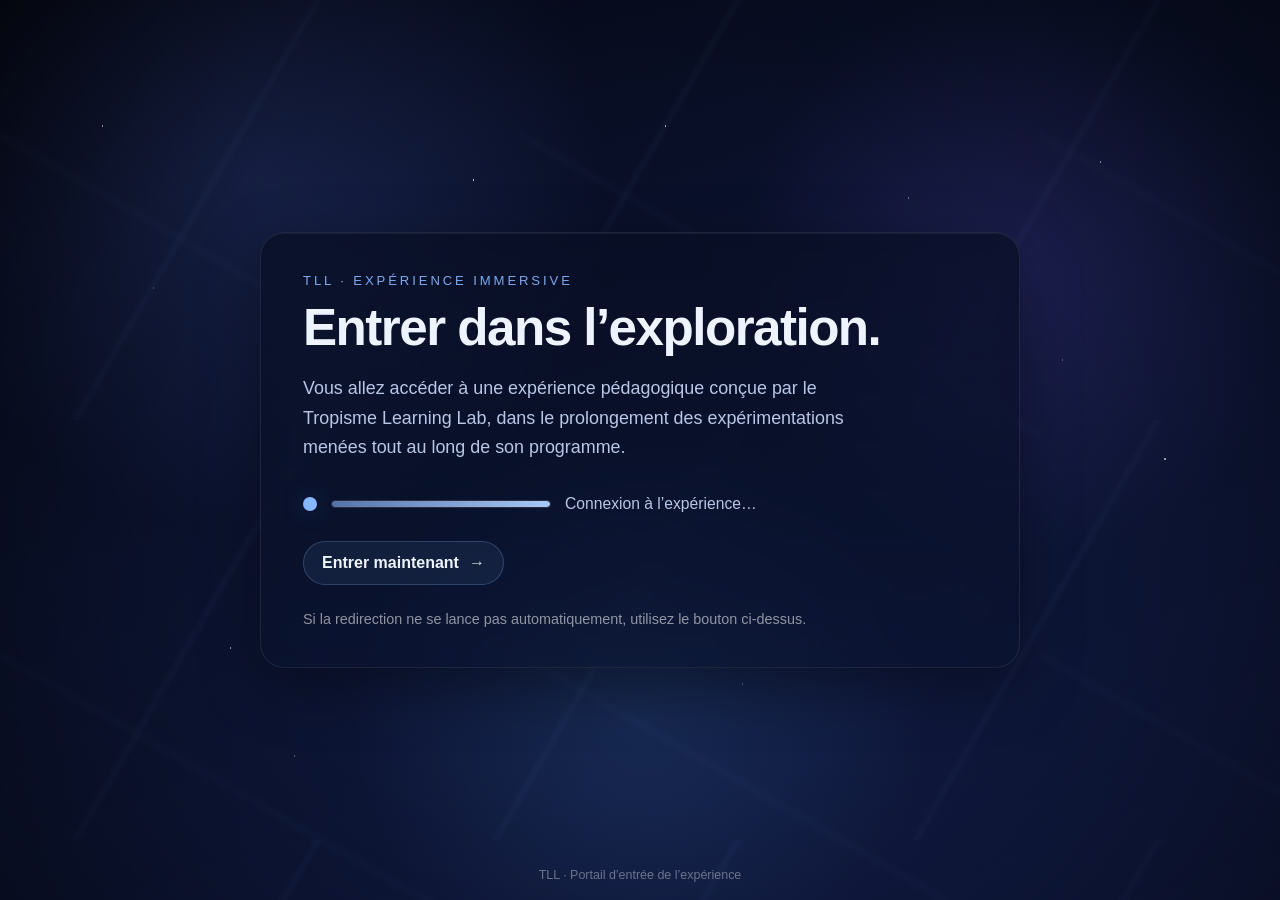
<file: index.html>
<!DOCTYPE html>
<html lang="fr">
<head>
  <meta charset="UTF-8" />
  <meta name="viewport" content="width=device-width, initial-scale=1.0" />
  <title>TLL — Entrée dans l’expérience</title>
  <meta name="description" content="Entrée dans l’expérience immersive TLL." />

  <!-- Redirection auto vers Storyline après 8 secondes -->
  <meta http-equiv="refresh" content="8; url=story.html" />

  <!-- Google tag (gtag.js) -->
<script async src="https://www.googletagmanager.com/gtag/js?id=G-78EP02SZ8L"></script>
<script>
  window.dataLayer = window.dataLayer || [];
  function gtag(){dataLayer.push(arguments);}
  gtag('js', new Date());

  gtag('config', 'G-XXXXXXXXXX');

  gtag('event', 'tll_qr_landing', {
    source: 'qr_catalogue',
    page_type: 'sas_entree'
  });
</script>

  <style>
    :root {
      --bg-1: #050816;
      --bg-2: #0b1330;
      --bg-3: #111b45;
      --text: #eef4ff;
      --muted: #b9c7e6;
      --accent: #86b7ff;
      --accent-soft: rgba(134, 183, 255, 0.18);
      --line: rgba(255, 255, 255, 0.08);
      --glow: 0 0 24px rgba(134, 183, 255, 0.22);
    }

    * {
      box-sizing: border-box;
    }

    html, body {
      margin: 0;
      padding: 0;
      min-height: 100%;
      font-family: Inter, Segoe UI, Roboto, Helvetica, Arial, sans-serif;
      color: var(--text);
      background:
        radial-gradient(circle at 20% 20%, rgba(94, 129, 255, 0.18), transparent 28%),
        radial-gradient(circle at 80% 30%, rgba(122, 98, 255, 0.16), transparent 24%),
        radial-gradient(circle at 50% 80%, rgba(89, 173, 255, 0.12), transparent 30%),
        linear-gradient(160deg, var(--bg-1) 0%, var(--bg-2) 45%, var(--bg-3) 100%);
      overflow: hidden;
    }

    .scene {
      position: relative;
      min-height: 100svh;
      display: grid;
      place-items: center;
      padding: 40px;
      isolation: isolate;
    }

    .stars,
    .stars::before,
    .stars::after {
      position: absolute;
      inset: 0;
      content: "";
      pointer-events: none;
      background-repeat: repeat;
      opacity: 0.8;
    }

    .stars {
      background-image:
        radial-gradient(2px 2px at 8% 14%, rgba(255,255,255,0.9) 45%, transparent 50%),
        radial-gradient(1.5px 1.5px at 18% 72%, rgba(255,255,255,0.75) 45%, transparent 50%),
        radial-gradient(2px 2px at 28% 44%, rgba(255,255,255,0.65) 45%, transparent 50%),
        radial-gradient(1.5px 1.5px at 37% 20%, rgba(255,255,255,0.9) 45%, transparent 50%),
        radial-gradient(2px 2px at 52% 14%, rgba(255,255,255,0.8) 45%, transparent 50%),
        radial-gradient(1.5px 1.5px at 63% 36%, rgba(255,255,255,0.7) 45%, transparent 50%),
        radial-gradient(2px 2px at 76% 68%, rgba(255,255,255,0.9) 45%, transparent 50%),
        radial-gradient(1.5px 1.5px at 86% 18%, rgba(255,255,255,0.7) 45%, transparent 50%),
        radial-gradient(2px 2px at 91% 51%, rgba(255,255,255,0.85) 45%, transparent 50%);
      animation: driftSlow 16s linear infinite;
    }

    .stars::before {
      background-image:
        radial-gradient(1.5px 1.5px at 12% 32%, rgba(134,183,255,0.7) 45%, transparent 50%),
        radial-gradient(2px 2px at 23% 84%, rgba(180,210,255,0.8) 45%, transparent 50%),
        radial-gradient(1.5px 1.5px at 41% 57%, rgba(255,255,255,0.65) 45%, transparent 50%),
        radial-gradient(2px 2px at 58% 76%, rgba(134,183,255,0.8) 45%, transparent 50%),
        radial-gradient(1.5px 1.5px at 71% 22%, rgba(255,255,255,0.7) 45%, transparent 50%),
        radial-gradient(2px 2px at 83% 40%, rgba(180,210,255,0.75) 45%, transparent 50%);
      animation: driftSlowReverse 24s linear infinite;
      opacity: 0.65;
    }

    .stars::after {
      background-image:
        linear-gradient(120deg, transparent 0 47%, rgba(134,183,255,0.14) 48%, transparent 49%),
        linear-gradient(210deg, transparent 0 52%, rgba(134,183,255,0.08) 53%, transparent 54%);
      background-size: 420px 420px, 520px 520px;
      mix-blend-mode: screen;
      opacity: 0.35;
    }

    .vignette {
      position: absolute;
      inset: 0;
      background:
        radial-gradient(circle, transparent 45%, rgba(0,0,0,0.18) 72%, rgba(0,0,0,0.45) 100%);
      pointer-events: none;
    }

    .card {
      position: relative;
      z-index: 2;
      width: min(760px, 100%);
      padding: 40px 42px;
      border: 1px solid var(--line);
      border-radius: 24px;
      background: linear-gradient(
        180deg,
        rgba(8, 14, 35, 0.72) 0%,
        rgba(9, 18, 44, 0.58) 100%
      );
      box-shadow:
        0 18px 60px rgba(0, 0, 0, 0.35),
        inset 0 1px 0 rgba(255,255,255,0.05);
      backdrop-filter: blur(10px);
    }

    .eyebrow {
      margin: 0 0 14px;
      font-size: 0.82rem;
      letter-spacing: 0.22em;
      text-transform: uppercase;
      color: var(--accent);
      opacity: 0.92;
    }

    h1 {
      margin: 0;
      font-size: clamp(2rem, 4vw, 3.6rem);
      line-height: 1.02;
      letter-spacing: -0.03em;
      text-wrap: balance;
    }

    .lead {
      margin: 20px 0 0;
      max-width: 58ch;
      font-size: clamp(1rem, 1.4vw, 1.15rem);
      line-height: 1.65;
      color: var(--muted);
    }

    .timeline {
      display: flex;
      align-items: center;
      gap: 14px;
      margin-top: 32px;
      color: var(--text);
    }

    .pulse {
      width: 14px;
      height: 14px;
      border-radius: 999px;
      background: var(--accent);
      box-shadow: var(--glow);
      animation: pulse 1.8s ease-in-out infinite;
      flex: 0 0 auto;
    }

    .progress-wrap {
      position: relative;
      width: 220px;
      height: 8px;
      border-radius: 999px;
      overflow: hidden;
      background: rgba(255,255,255,0.08);
      border: 1px solid rgba(255,255,255,0.05);
    }

    .progress-bar {
      position: absolute;
      inset: 0 auto 0 0;
      width: 0%;
      background: linear-gradient(90deg, rgba(134,183,255,0.55), rgba(175,209,255,0.95));
      border-radius: 999px;
      box-shadow: 0 0 18px rgba(134,183,255,0.34);
      animation: fillBar 8s linear forwards;
    }

    .timeline-label {
      font-size: 0.98rem;
      color: var(--muted);
      white-space: nowrap;
    }

    .footer-note {
      margin-top: 26px;
      font-size: 0.9rem;
      color: rgba(255,255,255,0.55);
    }

    .enter-now {
      display: inline-flex;
      align-items: center;
      gap: 10px;
      margin-top: 28px;
      padding: 12px 18px;
      border-radius: 999px;
      border: 1px solid rgba(134,183,255,0.24);
      background: rgba(134,183,255,0.08);
      color: var(--text);
      text-decoration: none;
      transition: transform 0.2s ease, background 0.2s ease, border-color 0.2s ease;
    }

    .enter-now:hover {
      transform: translateY(-1px);
      background: rgba(134,183,255,0.12);
      border-color: rgba(134,183,255,0.42);
    }

    .enter-now span {
      opacity: 0.88;
    }

    .legal {
      position: absolute;
      bottom: 18px;
      left: 50%;
      transform: translateX(-50%);
      z-index: 2;
      font-size: 0.78rem;
      color: rgba(255,255,255,0.38);
      text-align: center;
      padding: 0 16px;
    }

    @keyframes pulse {
      0%, 100% { transform: scale(1); opacity: 0.85; }
      50% { transform: scale(1.28); opacity: 1; }
    }

    @keyframes fillBar {
      from { width: 0%; }
      to { width: 100%; }
    }

    @keyframes driftSlow {
      0% { transform: translateY(0px); }
      50% { transform: translateY(-8px); }
      100% { transform: translateY(0px); }
    }

    @keyframes driftSlowReverse {
      0% { transform: translateY(0px); }
      50% { transform: translateY(8px); }
      100% { transform: translateY(0px); }
    }
    @media (max-width: 768px) {
  .scene {
    padding: 20px 14px;
    align-items: start;
  }

  .card {
    width: 100%;
    padding: 26px 20px 24px;
    border-radius: 20px;
    margin-top: 24px;
  }

  .eyebrow {
    font-size: 0.72rem;
    letter-spacing: 0.16em;
    margin-bottom: 12px;
  }

  h1 {
    font-size: clamp(2rem, 9vw, 3rem);
    line-height: 1.02;
    letter-spacing: -0.04em;
  }

  .lead {
    margin-top: 18px;
    font-size: 1rem;
    line-height: 1.55;
    max-width: 100%;
  }

  .timeline {
    margin-top: 24px;
    gap: 10px;
    align-items: center;
  }

  .pulse {
    width: 12px;
    height: 12px;
  }

  .progress-wrap {
    flex: 1;
    width: auto;
    min-width: 0;
  }

  .timeline-label {
    display: none;
  }

  .enter-now {
    width: 100%;
    justify-content: center;
    margin-top: 24px;
    padding: 14px 18px;
    font-size: 1.05rem;
  }

  .footer-note {
    margin-top: 18px;
    font-size: 0.95rem;
    line-height: 1.45;
  }

  .legal {
    position: static;
    transform: none;
    margin-top: 18px;
    font-size: 0.72rem;
    padding: 0;
  }
}
  </style>

  

  <!-- =========================================
       TRACKING OPTION 1 : Google Analytics 4
       Remplace G-XXXXXXXXXX par ton ID de mesure
       Décommente ce bloc si tu veux l’utiliser
  ========================================== -->


  <!-- =========================================
       TRACKING OPTION 2 : Plausible
       Remplace ton-domaine.github.io par ton domaine exact
       Décommente ce bloc si tu veux l’utiliser
  ========================================== -->
  <!--
  <script defer data-domain="jean-baptiste-guillaume.github.io"
    src="https://plausible.io/js/script.js"></script>
  -->

  <script>
    // Tracking léger natif sans outil externe :
    // stocke localement un horodatage et des infos utiles
    // utile pour debug, mais pas pour analytics distants.
    try {
      localStorage.setItem("tll_last_qr_entry", new Date().toISOString());
      localStorage.setItem("tll_entry_source", "qr_catalogue");
    } catch (e) {}

    // Redirection JS de secours
    window.addEventListener("DOMContentLoaded", function () {
      setTimeout(function () {
        window.location.href = "story.html";
      }, 8000);
    });
  </script>
</head>

<body>
  <main class="scene">
    <div class="stars"></div>
    <div class="vignette"></div>

    <section class="card" aria-label="Entrée dans l'expérience TLL">
      <p class="eyebrow">TLL · Expérience immersive</p>

      <h1>Entrer dans l’exploration.</h1>

      <p class="lead">
        Vous allez accéder à une expérience pédagogique conçue par le Tropisme Learning Lab,
 dans le prolongement des expérimentations menées tout au long de son programme.
        
      </p>

      <div class="timeline" aria-hidden="true">
        <div class="pulse"></div>
        <div class="progress-wrap">
          <div class="progress-bar"></div>
        </div>
        <div class="timeline-label">Connexion à l’expérience…</div>
      </div>

      <a class="enter-now" href="story.html">
        <strong>Entrer maintenant</strong>
        <span>→</span>
      </a>

      <div class="footer-note">
        Si la redirection ne se lance pas automatiquement, utilisez le bouton ci-dessus.
      </div>
    </section>

    <div class="legal">
      TLL · Portail d’entrée de l’expérience
    </div>
  </main>
</body>
</html>
</file>
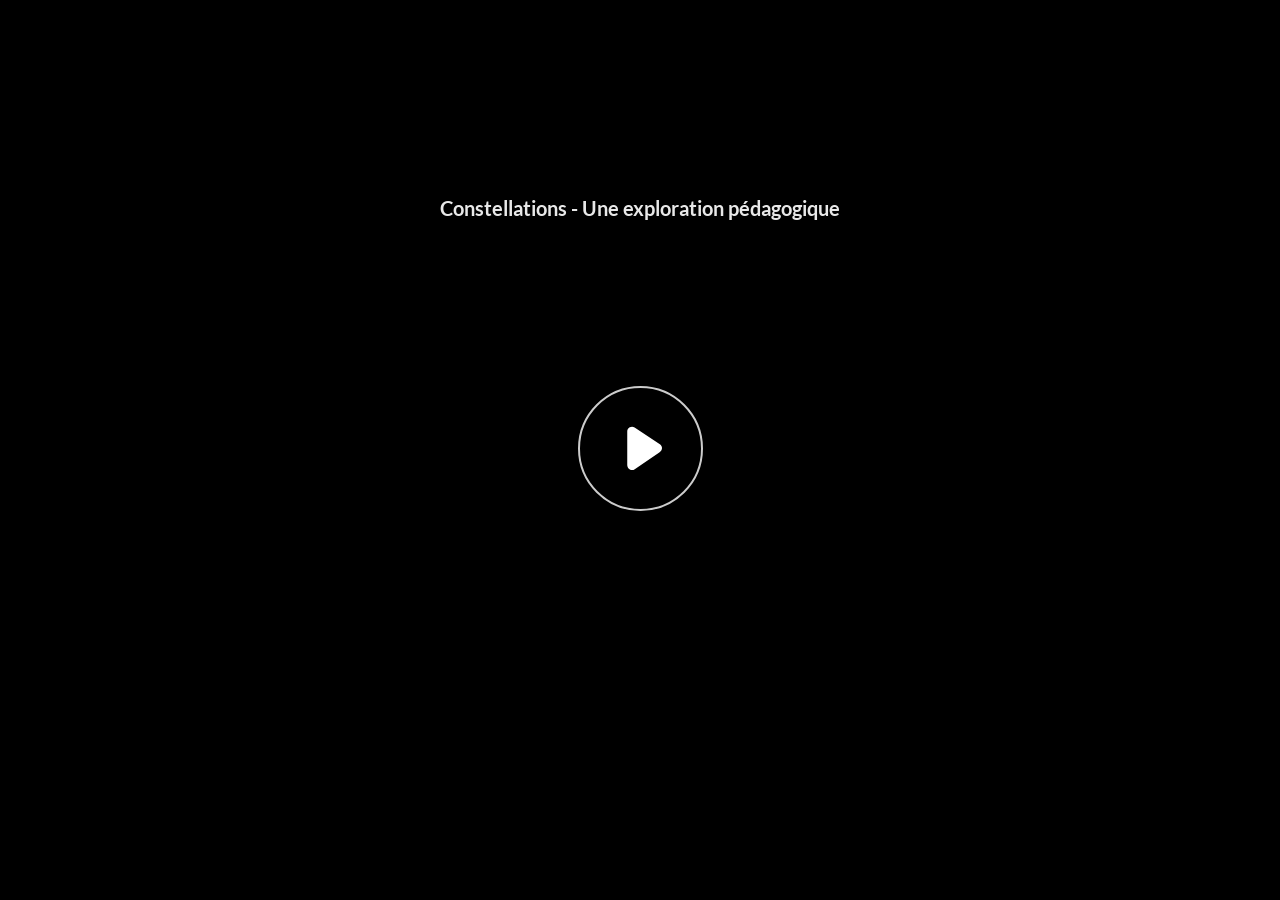
<file: story.html>
﻿<!doctype html>
<html lang="fr-FR">
<head>
  <meta charset="utf-8">
  <!-- Créé à l'aide de Storyline 360 x64 - http://www.articulate.com  -->
  <!-- version: 3.112.36406.0 -->
  <title>Constellations - Une exploration p&#233;dagogique</title>
  <meta http-equiv="x-ua-compatible" content="IE=edge"/>
  <meta name="viewport" content="width=device-width,initial-scale=1,user-scalable=no,shrink-to-fit=no,minimal-ui"/>
  <meta name="apple-mobile-web-app-capable" content="yes"/>
  <style>
    html, body { height: 100%; padding: 0; margin: 0 }
    #app { height: 100%; width: 100%; }
  </style>

  <script>
    window.DS = {};
    window.globals = {
      DATA_PATH_BASE: '',
      HAS_FRAME: true,
      HAS_SLIDE: true,

      lmsPresent: false,
      tinCanPresent: false,
      cmi5Present: false,
      aoSupport: false,
      scale: 'Scaled',
      captureRc: false,
      browserSize: 'optimal',
      bgColor: '#282828',
      features: 'DropInBase,JsInteractions,PlayerSizeOption,SlideLevelScale',
      themeName: 'unified',
      preloaderColor: '#FFFFFF',
      suppressAnalytics: false,
      productChannel: 'stable',
      publishSource: 'storyline',
      aid: 'aid|ab98e379-cbfa-40fb-91ed-2a1a3a482c28',
      cid: '6b8d0618-b946-4722-97ef-8c66c98954de',
      playerVersion: '3.112.36406.0',
      publishTimestamp: '2026-03-23T12:18:07.8251432Z',
      maxIosVideoElements: 10,
      connectionSettings: { message: 'Vous%20%C3%AAtes%20hors%20ligne.%20Tentative%20de%20reconnexion...', useDarkTheme: false, mode: 'disabled' },
      hasFeature: function(feature) {
        return this.features.split(',').includes(feature);
      },
      
      parseParams: function(qs) {
        if (window.globals.parsedParams != null) {
          return window.globals.parsedParams;
        }
        qs = (qs || window.location.search.substr(1)).split('+').join(' ');
        var params = {},
            tokens,
            re = /[?&]?([^=]+)=([^&]*)/g;

        while (tokens = re.exec(qs)) {
          params[decodeURIComponent(tokens[1]).trim()] =
            decodeURIComponent(tokens[2]).trim();
        }
        window.globals.parsedParams = params;
        return params;
      }

    };

    if (window.flagsUnderTest != null) {
      window.globals.features = window.flagsUnderTest.reduce((accum, feature) => {
        if (!accum.includes(feature)) {
          accum.push(feature);
        }
        return accum;
      }, window.globals.features.split(',')).join();
    }
  </script>
  <script>
    var isIe11 = ('ActiveXObject' in window || window.MSBlobBuilder != null)
      && window.msCrypto != null && !window.ActiveXObject;
    if (isIe11) {
      window.globals.unsupportedBrowser = true;
      document.write(atob('[base64]'));
    }
  </script>

  <script>
    if (window.globals.hasFeature('Localization')) {
      
      
    }
  </script>

  
  
  <script>window.THREE = { };</script>
  
</head>
<body style="background: #282828" class="cs-HTML theme-unified">
  <!-- 360 -->
  <script>!function(){var e,i=/iPhone/i,o=/iPod/i,n=/iPad/i,t=/\biOS-universal(?:.+)Mac\b/i,r=/\bAndroid(?:.+)Mobile\b/i,a=/Android/i,d=/(?:SD4930UR|\bSilk(?:.+)Mobile\b)/i,p=/Silk/i,l=/Windows Phone/i,u=/\bWindows(?:.+)ARM\b/i,b=/BlackBerry/i,s=/BB10/i,c=/Opera Mini/i,f=/\b(CriOS|Chrome)(?:.+)Mobile/i,h=/Mobile(?:.+)Firefox\b/i,v=function(e){return void 0!==e&&"MacIntel"===e.platform&&"number"==typeof e.maxTouchPoints&&e.maxTouchPoints>1&&"undefined"==typeof MSStream};e=function(e){var m={userAgent:"",platform:"",maxTouchPoints:0};e||"undefined"==typeof navigator?"string"==typeof e?m.userAgent=e:e&&e.userAgent&&(m={userAgent:e.userAgent,platform:e.platform,maxTouchPoints:e.maxTouchPoints||0}):m={userAgent:navigator.userAgent,platform:navigator.platform,maxTouchPoints:navigator.maxTouchPoints||0};var g=m.userAgent,y=g.split("[FBAN");void 0!==y[1]&&(g=y[0]),void 0!==(y=g.split("Twitter"))[1]&&(g=y[0]);var A=function(e){return function(i){return i.test(e)}}(g),w={apple:{phone:A(i)&&!A(l),ipod:A(o),tablet:!A(i)&&(A(n)||v(m))&&!A(l),universal:A(t),device:(A(i)||A(o)||A(n)||A(t)||v(m))&&!A(l)},amazon:{phone:A(d),tablet:!A(d)&&A(p),device:A(d)||A(p)},android:{phone:!A(l)&&A(d)||!A(l)&&A(r),tablet:!A(l)&&!A(d)&&!A(r)&&(A(p)||A(a)),device:!A(l)&&(A(d)||A(p)||A(r)||A(a))||A(/\bokhttp\b/i)},windows:{phone:A(l),tablet:A(u),device:A(l)||A(u)},other:{blackberry:A(b),blackberry10:A(s),opera:A(c),firefox:A(h),chrome:A(f),device:A(b)||A(s)||A(c)||A(h)||A(f)},any:!1,phone:!1,tablet:!1};return w.any=w.apple.device||w.android.device||w.windows.device||w.other.device,w.phone=w.apple.phone||w.android.phone||w.windows.phone,w.tablet=w.apple.tablet||w.android.tablet||w.windows.tablet,w}(),"object"==typeof exports&&"undefined"!=typeof module?module.exports=e:"function"==typeof define&&define.amd?define((function(){return e})):this.isMobile=e}();
    window.isMobile.apple.tablet = window.isMobile.apple.tablet ||
      (navigator.platform === 'MacIntel' && navigator.maxTouchPoints > 1);
    window.isMobile.apple.device = window.isMobile.apple.device || window.isMobile.apple.tablet;
    window.isMobile.tablet = window.isMobile.tablet || window.isMobile.apple.tablet;
    window.isMobile.any = window.isMobile.any || window.isMobile.apple.tablet;
  </script>

  <div id="focus-sink" tabindex="-1"></div>

  <div id="preso"></div>
  <script>
    (function() {

      var classTypes = [ 'desktop', 'mobile', 'phone', 'tablet' ];

      var addDeviceClasses = function(prefix, testObj) {
        var curr, i;
        for (i = 0; i < classTypes.length; i++) {
          curr = classTypes[i];
          if (testObj[curr]) {
            document.body.classList.add(prefix + curr);
          }
        }
      };

      var params = window.globals.parseParams(),
          isDevicePreview = params.devicepreview === '1',
          isPhoneOverride = params.deviceType === 'phone' || (isDevicePreview && params.phone == '1'),
          isTabletOverride = (params.deviceType === 'tablet' || isDevicePreview) && !isPhoneOverride,
          isMobileOverride = isPhoneOverride || isTabletOverride;

      var deviceView = {
        desktop: !window.isMobile.any && !isMobileOverride,
        mobile: window.isMobile.any || isMobileOverride,
        phone: isPhoneOverride || (window.isMobile.phone && !isTabletOverride),
        tablet: isTabletOverride || window.isMobile.tablet
      };

      window.globals.deviceView = deviceView;
      window.isMobile.desktop = !window.isMobile.any;
      window.isMobile.mobile = window.isMobile.any;

      addDeviceClasses('view-', deviceView);

    })();
  </script>
  
  <script src='story_content/triggers.js' type=text/javascript></script>
<script src='story_content/user.js' type=text/javascript></script>
  <div class="slide-loader"></div>

  <script>
    var doc = document, loader = doc.body.querySelector('.slide-loader'); [ 1, 2, 3 ].forEach(function(n) { var d = doc.createElement('div'); d.style.backgroundColor = window.globals.preloaderColor; d.classList.add('mobile-loader-dot'); d.classList.add('dot' + n); loader.appendChild(d); });
  </script>

  <div class="mobile-load-title-overlay" style="display: none">
    <div class="mobile-load-title">Constellations - Une exploration p&#233;dagogique</div>
  </div>

  <div class="mobile-chrome-warning"></div>

  
<style>
  .warn-connection-dialog {
    display: none;
    background: transparent;
    pointer-events: all;
    position: fixed;
    left: 0;
    top: 0;
    width: 100%;
    height: 100%;
    z-index: 999;
  }

  .warn-connection-content {
    pointer-events: all;
    border-radius: 4px;
    background: white;
    border: 1px solid #E7E7E7;
    color: #333333;
    box-shadow: 0 2px 4px rgba(0, 0, 0, 0.25);
    transition: all 150ms ease-out;
    position: absolute;
    white-space: nowrap;
  }

  .view-phone.is-landscape .warn-connection-content {
    left: 23px;
    bottom: 23px;
  }

  .view-tablet.is-landscape .warn-connection-content {
    left: 50%;
    top: 20px;
    transform: translateX(-50%);
  }

  .view-mobile.is-portrait .warn-connection-content {
    transform: translate(-50%, calc(-100% - 15px));
  }

  .warn-connection-content p {
    display: inline-block;
    margin: 0 8px 0 0;
    line-height: 33px;
    font-size: 11px;
  }

  .warn-connection-content svg {
    position: relative;
    vertical-align: middle;
    margin: 0 2px 2px 8px;
  }

  .view-desktop .warn-connection-content {
    left: 1.5em;
    bottom: 1.5em;
  }

  .view-desktop .warn-connection-content p {
    font-size: 1.1em;
  }

  .is-offline .warn-connection-dialog {
    display: block;
  }

  .is-offline .cs-panel * {
    pointer-events: none !important;
  }

  .is-offline .cs-panel {
    pointer-events: all !important;
  }

  .is-offline #nav-controls * {
    pointer-events: none !important;
  }

  .is-offline #nav-controls {
    pointer-events: all !important;
  }
</style>

<div class="warn-connection-dialog" role="alertdialog" aria-modal="true" tabindex="0" aria-labelledby="warn-connection-message">
  <div class="warn-connection-content">
    <svg width="17" height="15" viewBox="0 0 17 15" xmlns="http://www.w3.org/2000/svg">
      <path fill="#8F0000" stroke="white" d="M16.07,12.98 L15.88,12.23 L9.51,1.21 C8.97,0.26,7.6,0.26,7.06,1.21 L0.69,12.23 C0.15,13.16,0.81,14.36,1.91,14.36 H14.65 C15.47,14.36,16.05,13.7,16.07,12.98 Z"/>
      <path fill="white" stroke="white" d="M8.58,5.5 C8.35,5.28,8.5,5.35,8.21,5.32 C8.09,5.35,7.97,5.49,7.96,5.67 C7.97,5.79,7.98,5.92,7.98,6.04 L7.98,6.04 C7.99,6.17,8,6.31,8.01,6.43 L8.01,6.44 C8.03,6.92,8.06,7.41,8.09,7.9 L8.09,7.9 C8.12,8.39,8.14,8.88,8.17,9.37 C8.17,9.39,8.18,9.42,8.2,9.44 C8.23,9.46,8.25,9.47,8.28,9.47 C8.31,9.47,8.34,9.46,8.35,9.44 C8.37,9.43,8.38,9.4,8.39,9.35 L8.39,9.34 C8.39,9.24,8.4,9.15,8.4,9.05 L8.4,9.05 C8.41,8.96,8.41,8.86,8.42,8.75 C8.43,8.44,8.45,8.12,8.47,7.81 L8.47,7.81 C8.49,7.49,8.51,7.18,8.53,6.87 C8.55,6.46,8.56,6.05,8.59,5.64 L8.6,5.62 C8.6,5.57,8.59,5.53,8.58,5.5 L8.21,5.32 Z"/>
      <circle fill="white" stroke="white" cx="8.3" cy="11.35" r="0.3"/>
    </svg>
    <p id="warn-connection-message">You are offline. Trying to reconnect...</p>
  </div>
</div>

<script>
  (function() {
    window.DS.connection = {
      warningShown: false,
      assets: {},
      loadingAssetGroup: false,
      retryDelay: 500
    };

    var connectionSettings = window.globals.connectionSettings || {};

    var useConnectionMessages = window.AbortController != null &&
      window.location.protocol != 'file:' &&
      connectionSettings.mode === 'normal';

    window.DS.connection.useConnectionMessages = useConnectionMessages;

    var assetCount = 0;
    var checkLoadedId;


    if (useConnectionMessages && connectionSettings != null) {
      var contentEl = document.querySelector('.warn-connection-content');
      var messageEl = contentEl.querySelector('p');

      if (connectionSettings.useDarkTheme) {
        contentEl.style.borderColor = '#BABBBA';
        contentEl.style.backgroundColor = '#282828';
        contentEl.style.color = '#FFFFFF';
      }

      if (connectionSettings.message != null) {
        messageEl.textContent = window.decodeURIComponent(connectionSettings.message);
      }
    }

    function checkAssetsReady() {
      for (var i in DS.connection.assets) {
        if (!DS.connection.assets[i].success) {
          return false;
        }
      }
      return true;
    }

    function stopAssetGroup() {
      if (!useConnectionMessages) { return; }

      assetCount = 0;

      DS.connection.oldAssetGroup = DS.connection.assets;
      DS.connection.assets = {};
      DS.connection.loadingAssetGroup = false;
      clearInterval(checkLoadedId);
    }

    function startAssetGroup() {
      if (!useConnectionMessages) { return; }
      var ticks = 0;
      clearInterval(checkLoadedId);
      checkLoadedId = setInterval(function() {
        var loaded = 0;
        if (assetCount === 0 && loaded === 0) {
          clearInterval(checkLoadedId);
          return;
        }

        for (var i in DS.connection.assets) {
          if (DS.connection.assets[i].success) {
            loaded++;
          }
        }

        if (assetCount === loaded && checkAssetsReady()) {
          for (var i in DS.connection.assets) {
            if (DS.connection.assets[i].action) {
              DS.connection.assets[i].action();
            }
          }
          hideWarning();
          stopAssetGroup();
        }
      }, 100)
    }

    function requiredAsset(url, action, retry, type) {
      if (!useConnectionMessages) { return; }
      if (DS.connection.assets[url]) { return; }

      DS.connection.assets[url] = {
        success: false, action: action, retry: retry, type: type
      };
      assetCount = Object.keys(DS.connection.assets).length;
      if (!DS.connection.loadingAssetGroup) {
        startAssetGroup();
      }
      DS.connection.loadingAssetGroup = true;
    }

    function assetLoaded(url) {
      if (!useConnectionMessages) { return; }
      if (DS.connection.assets[url]) {
        DS.connection.assets[url].success = true;
      }
    }

    function assetFailed(url) {
      if (!useConnectionMessages) { return; }
      if (!DS.connection.assets[url]) {
        if (/\.js$/.test(url) && url.indexOf('transcripts') === -1) {
          setTimeout(function() {
            if (DS.connection.lastSlideLoaded != null) {
              DS.connection.lastSlideLoaded();
            }
          }, DS.connection.retryDelay);
        }
        return;
      }
      if (!DS.connection.warningShown) { showWarning(); }
      if (DS.connection.assets[url].retry) {
        setTimeout(function() {
          if (!DS.connection.assets[url].success) {
            DS.connection.assets[url].retry()
          }
        }, DS.connection.retryDelay);
      }
    }

    function hideWarning() {
      document.body.classList.remove('is-offline');
      DS.connection.warningShown = false;
      enableKeys();
    }
    DS.connection.hideWarning = hideWarning

    function showWarning(btn) {
      document.body.classList.add('is-offline')
      DS.connection.warningShown = true;
      updateWarningPosition();
      disableKeys();
    }

    function updateWarningPosition() {
      if (!DS.connection.warningShown) {
        return;
      }

      var isPortrait = document.body.classList.contains('is-portrait');
      var isMobile = document.body.classList.contains('view-mobile');
      var warningEl = document.querySelector('.warn-connection-content');

      if (isPortrait && isMobile) {
        var slide = document.querySelector('.primary-slide');
        var slideRect = slide != null
          ? slide.getBoundingClientRect()
          : { top: window.innerHeight, left: 0, width: window.innerWidth };

        warningEl.style.top = `${slideRect.top}px`
        warningEl.style.left = `${slideRect.left + slideRect.width / 2}px`
      } else {
        warningEl.style.top = null;
        warningEl.style.left = null;
      }

      window.requestAnimationFrame(updateWarningPosition);
    }

    function onDisableKeyDown(e) {
      e.preventDefault();
      e.stopImmediatePropagation();
    }

    function onDisableKeyUp(e) {
      e.preventDefault();
      e.stopImmediatePropagation();
    }

    var accStyle = document.createElement('style');
    var warnDialogEl = document.querySelector('.warn-connection-dialog');

    function disableKeys() {
      if (DS.views && DS.views.nsStack && DS.views.nsStack.length === 1) {
        DS.views.nsStack[0].tabReachable = false
        DS.views.nsStack[0].updateTabIndex(true);
      }

      accStyle.innerHTML = '.acc-shadow-dom { display: none; }';
      document.body.appendChild(accStyle);

      warnDialogEl.parentNode.append(warnDialogEl);
      warnDialogEl.focus();
    }

    function enableKeys() {
      accStyle.remove();
      if (DS.views && DS.views.nsStack && DS.views.nsStack.length === 1 && DS.views.nsStack[0].name === '_frame') {
        DS.views.nsStack[0].tabReachable = true;
        DS.views.nsStack[0].updateTabIndex();
      }
    }

    // these will all be noops if the feature flag isn't set in
    // the data and `window.globals.features`
    DS.connection.requiredAsset = requiredAsset;
    DS.connection.assetLoaded = assetLoaded;
    DS.connection.assetFailed = assetFailed;
    DS.connection.stopAssetGroup = stopAssetGroup;
    DS.connection.startAssetGroup = startAssetGroup;
  })();
</script>


  <script>
    
    if (window.autoSpider && window.vInterfaceObject) {
      document.querySelector('.mobile-load-title-overlay').style.display = 'none';
    }
  </script>

  

  <link rel="stylesheet" href="html5/data/css/output.min.css" data-noprefix/>
</body>
<script src="html5/lib/scripts/bootstrapper.min.js"></script>
</html>
</file>
<file: html5/data/css/output.min.css>
@font-face {
  font-family: 'LatoBold Charset1_ BoldB9DA1C57';
  src: url('[data-uri]');
  font-style: normal;
  font-weight: normal;
}
@font-face {
  font-family: 'Lato Charset1_ 5dGL0M5K950F636B';
  src: url('[data-uri]');
  font-style: normal;
  font-weight: normal;
}
@font-face {
  font-family: 'Manrope ExtraBold CBold5105D117';
  src: url('[data-uri]');
  font-style: normal;
  font-weight: normal;
}
@font-face {
  font-family: 'Manrope ExtraLight CharA3CF22EE';
  src: url('[data-uri]');
  font-style: normal;
  font-weight: normal;
}
@font-face {
  font-family: 'Manrope ExtraLightBBoldAF500D39';
  src: url('[data-uri]');
  font-style: normal;
  font-weight: normal;
}
@font-face {
  font-family: 'Manrope ExtraLighItalic45514FE3';
  src: url('[data-uri]');
  font-style: normal;
  font-weight: normal;
}
@font-face {
  font-family: 'Manrope ExtraBoldBoBoldD11FEDE9';
  src: url('[data-uri]');
  font-style: normal;
  font-weight: normal;
}
@font-face {
  font-family: 'Arial Charset1_ 64zV5h95FDC82C2';
  src: url('[data-uri]');
  font-style: normal;
  font-weight: normal;
}
@font-face {
  font-family: 'Segoe UI Emoji Charset1DE773C71';
  src: url('[data-uri]');
  font-style: normal;
  font-weight: normal;
}
@font-face {
  font-family: 'Manrope ExtraBold CBoldDD271C45';
  src: url('[data-uri]');
  font-style: normal;
  font-weight: normal;
}
@font-face {
  font-family: 'Manrope Charset0_v2mRYV3605B047';
  src: url('[data-uri]');
  font-style: normal;
  font-weight: normal;
}
@font-face {
  font-family: 'Manrope ExtraLight CharB92844C9';
  src: url('[data-uri]');
  font-style: normal;
  font-weight: normal;
}
@font-face {
  font-family: 'Manrope ExtraLightBBoldC7D6CC7A';
  src: url('[data-uri]');
  font-style: normal;
  font-weight: normal;
}
@font-face {
  font-family: 'ManropeBold CharsetBold59AF89E0';
  src: url('[data-uri]');
  font-style: normal;
  font-weight: normal;
}
@font-face {
  font-family: 'Manrope ExtraLighItalicFD46C1B8';
  src: url('[data-uri]');
  font-style: normal;
  font-weight: normal;
}
@font-face {
  font-family: 'ManropeItalic ChaItalicE65B7532';
  src: url('[data-uri]');
  font-style: normal;
  font-weight: normal;
}
@font-face {
  font-family: 'Manrope ExtraBoldBoBold6D4A8339';
  src: url('[data-uri]');
  font-style: normal;
  font-weight: normal;
}
@font-face {
  font-family: 'Arial Charset0_v8wz5YMo9EE9FF07';
  src: url('[data-uri]');
  font-style: normal;
  font-weight: normal;
}
@font-face {
  font-family: 'Segoe UI Emoji Charset00A649A47';
  src: url('[data-uri]');
  font-style: normal;
  font-weight: normal;
}
.cs-HTML {
  background: rgba(40, 40, 40, 1);
}
.cs-npnxnanbnsnfns00011100101 .cs-infopanel  {
  box-shadow: 0 1px 0 rgba(0, 0, 0, 0);
  background: rgba(255, 255, 255, 1);
}
.cs-npnxnanbnsnfns00011100101 .cs-infopanel .cs-link {
  color: rgba(186, 187, 186, 1);
}
.cs-npnxnanbnsnfns00011100101 .cs-infopanel .cs-link:hover {
  color: rgba(255, 255, 255, 1);
}
.cs-npnxnanbnsnfns00011100101 .cs-infopanel .cs-name {
  color: rgba(68, 68, 68, 1);
}
.cs-npnxnanbnsnfns00011100101 .cs-infopanel .cs-title {
  color: rgba(153, 153, 153, 1);
}
.cs-npnxnanbnsnfns00011100101 .cs-infopanelpopup  {
  box-shadow: 0 1px 0 rgba(0, 0, 0, 0);
  background: rgba(0, 0, 0, 0);
}
.cs-npnxnanbnsnfns00011100101 .cs-infopanelpopup .cs-link {
  color: rgba(255, 0, 0, 1);
}
.cs-npnxnanbnsnfns00011100101 .cs-infopanelpopup .cs-link:hover {
  color: rgba(255, 255, 255, 1);
}
.cs-npnxnanbnsnfns00011100101 .cs-infopanelpopup .cs-name {
  color: rgba(255, 255, 255, 1);
}
.cs-npnxnanbnsnfns00011100101 .cs-infopanelpopup .cs-bio {
  color: rgba(186, 187, 186, 1);
}
.cs-npnxnanbnsnfns00011100101 .cs-timer  {
  color: rgba(186, 187, 186, 1);
}
.cs-npnxnanbnsnfns00011100101 .cs-duration stop:first-child {
  stop-color: rgba(60, 60, 60, 1);
}
.cs-npnxnanbnsnfns00011100101 .cs-duration stop:last-child {
  stop-color: rgba(60, 60, 60, 1);
}
.cs-npnxnanbnsnfns00011100101 .cs-elapsed stop:first-child {
  stop-color: rgba(254, 227, 71, 1);
}
.cs-npnxnanbnsnfns00011100101 .cs-elapsed stop:last-child {
  stop-color: rgba(254, 227, 71, 1);
}
.cs-npnxnanbnsnfns00011100101 .cs-timer .cs-pie .cs-innerstroke {
  stroke: rgba(199, 199, 199, 1);
}
.cs-npnxnanbnsnfns00011100101 .cs-timer .cs-pie .cs-innerborder {
  stroke: rgba(255, 255, 255, 1);
}
.cs-npnxnanbnsnfns00011100101 .cs-window  {
  box-shadow: 0 8px 5px rgba(0, 0, 0, 0.2);
  border-color: rgba(49, 99, 0, 0);
  background: rgba(33, 33, 33, 1);
  color: rgba(248, 248, 248, 1);
}
.cs-npnxnanbnsnfns00011100101 .cs-window .cs-diva {
  border-color: rgba(78, 78, 78, 1);
}
.cs-npnxnanbnsnfns00011100101 .cs-window .cs-divb {
  border-color: rgba(78, 78, 78, 0);
}
.cs-npnxnanbnsnfns00011100101 .cs-editor .cs-editor-slide {
  color: rgba(226, 226, 226, 1);
}
.cs-npnxnanbnsnfns00011100101 .cs-editor .cs-editor-html {
  color: rgba(186, 187, 186, 1);
}
.cs-npnxnanbnsnfns00011100101 .cs-editor .cs-editor-button {
  text-shadow: 0 1px 0 rgba(0, 0, 0, 0);
  color: rgba(255, 255, 255, 1);
  border-color: rgba(211, 211, 211, 1);
  background: rgba(34, 34, 34, 1);
}
.cs-npnxnanbnsnfns00011100101 .cs-editor .cs-editor-button:hover {
  background: rgba(68, 68, 68, 1);
}
.cs-npnxnanbnsnfns00011100101 .cs-editor .cs-editor-button:active {
  background: rgba(68, 68, 68, 1);
}
.cs-npnxnanbnsnfns00011100101 .cs-listitem  {
  color: rgba(186, 187, 186, 1);
  border-color: none;
  border: 1px solid transparent;
}
.cs-npnxnanbnsnfns00011100101 .cs-listitem:hover {
  background: rgba(255, 255, 255, 0.06);
  border-color: rgba(108, 108, 108, 1) !important;
  border-width: 1px;
  border-radius: 2px;
  border-style: solid;
  box-sizing: border-box;
}
.cs-npnxnanbnsnfns00011100101 .cs-listitem.hover {
  background: rgba(255, 255, 255, 0.06);
  border-color: rgba(108, 108, 108, 1) !important;
  border-width: 1px;
  border-radius: 2px;
  border-style: solid;
  box-sizing: border-box;
}
.cs-npnxnanbnsnfns00011100101 .cs-glossary  {
  color: rgba(186, 187, 186, 1);
}
.cs-npnxnanbnsnfns00011100101 .cs-glossary .cs-scrolling-panel {
  background: rgba(0, 0, 0, 0);
}
.cs-npnxnanbnsnfns00011100101 .cs-glossary .cs-term.cs-selected .cs-choice-list-trigger {
  color: rgba(255, 255, 255, 1);
  background: rgba(255, 255, 255, 1);
}
.cs-npnxnanbnsnfns00011100101 .cs-glossary .cs-term.cs-selected .cs-choice-list-trigger:focus {
  color: rgba(255, 255, 255, 1);
  background: rgba(255, 255, 255, 1);
}
.cs-npnxnanbnsnfns00011100101 .cs-glossary .cs-term:hover .cs-choice-list-trigger {
  background: rgba(186, 187, 186, 1);
}
.cs-npnxnanbnsnfns00011100101 .cs-glossary .cs-term.hover .cs-choice-list-trigger {
  background: rgba(186, 187, 186, 1);
}
.cs-npnxnanbnsnfns00011100101 .cs-glossary .cs-term .cs-choice-list-trigger:focus {
  background: rgba(186, 187, 186, 1);
}
.cs-npnxnanbnsnfns00011100101 .cs-glossary .cs-diva {
  border-color: rgba(0, 0, 0, 0);
}
.cs-npnxnanbnsnfns00011100101 .cs-glossary .cs-divb {
  border-color: rgba(0, 0, 0, 0);
}
.cs-npnxnanbnsnfns00011100101 .cs-glossary .cs-divc {
  border-color: rgba(0, 0, 0, 0);
}
.cs-npnxnanbnsnfns00011100101 .cs-glossary .cs-heading {
  color: rgba(248, 248, 248, 1);
  font-weight: 700;
}
.note-content p span {
  color: rgba(186, 187, 186, 1);
  line-height: 1.4em;
  font-size: 103.769%;
}
.cs-npnxnanbnsnfns00011100101 .cs-resource .cs-separator {
  border-color: rgba(0, 0, 0, 0);
}
.cs-npnxnanbnsnfns00011100101 .cs-outline  {
  color: rgba(45, 45, 45, 1);
}
.cs-npnxnanbnsnfns00011100101 .cs-outline .cs-diva {
  border-color: rgba(0, 0, 0, 0);
}
.cs-npnxnanbnsnfns00011100101 .cs-outline .cs-divb {
  border-color: rgba(0, 0, 0, 0);
}
.cs-npnxnanbnsnfns00011100101 .cs-outline .cs-divc {
  border-color: rgba(0, 0, 0, 0);
}
.cs-npnxnanbnsnfns00011100101 .cs-outline .cs-search-filter:hover {
  color: rgba(0, 0, 0, 0);
}
.cs-npnxnanbnsnfns00011100101 .cs-outline .cs-search-filter.hover {
  color: rgba(0, 0, 0, 0);
}
.cs-npnxnanbnsnfns00011100101 .cs-transcript  {
  color: rgba(255, 255, 255, 1);
}
.cs-npnxnanbnsnfns00011100101 .cs-transcript .cs-div {
  border-color: rgba(0, 0, 0, 0);
}
.cs-npnxnanbnsnfns00011100101 .cs-tabs:not(.topmenu-item) {
  color: rgba(248, 248, 248, 1);
}
.cs-npnxnanbnsnfns00011100101 .cs-tabs .cs-inner-button:not(.topmenu-item) {
  text-shadow: 0 1px 0 rgba(0, 0, 0, 0);
}
.cs-npnxnanbnsnfns00011100101 .cs-tabs:hover:not(.topmenu-item) {
  color: rgba(248, 248, 248, 1);
}
.cs-npnxnanbnsnfns00011100101 .cs-tabs.cs-selected {
  background: rgba(0, 0, 0, 0);
  color: rgba(248, 248, 248, 1);
}
.cs-npnxnanbnsnfns00011100101 .cs-seekcontrol  {
  background: rgba(0, 0, 0, 0);
  border-color: rgba(0, 0, 0, 0);
}
.cs-npnxnanbnsnfns00011100101 .cs-seekcontrol .cs-button:hover .cs-icon {
  fill: rgba(255, 255, 255, 1);
}
.cs-npnxnanbnsnfns00011100101 .cs-seekcontrol .cs-button.hover .cs-icon {
  fill: rgba(255, 255, 255, 1);
}
.cs-npnxnanbnsnfns00011100101 .cs-seekcontrol .cs-button .cs-icon-shadow {
  fill: rgba(0, 0, 0, 0);
}
.cs-npnxnanbnsnfns00011100101 .cs-seekcontrol .cs-button .cs-icon {
  fill: rgba(180, 180, 180, 1);
}
.cs-npnxnanbnsnfns00011100101 .cs-seekcontrol .cs-seek .cs-fill {
  background: rgba(255, 255, 255, 0.6);
}
.cs-npnxnanbnsnfns00011100101 .cs-seekcontrol .cs-seek {
  background: rgba(108, 108, 108, 1);
  border-color: rgba(0, 0, 0, 0);
}
.cs-npnxnanbnsnfns00011100101 .cs-searchinput .cs-input {
  color: rgba(186, 187, 186, 1);
  border-color: rgba(0, 0, 0, 0);
  background: rgba(255, 255, 255, 0.06);
}
.cs-npnxnanbnsnfns00011100101 .cs-searchinput .cs-input:focus {
  color: rgba(248, 248, 248, 1);
  background: rgba(41, 41, 41, 1);
}
.cs-npnxnanbnsnfns00011100101 .cs-searchinput .cs-input:hover {
  box-shadow: inset 0 0 1px 0 rgba(69, 126, 19, 0);
}
.cs-npnxnanbnsnfns00011100101 .cs-searchinput .cs-input.hover {
  box-shadow: inset 0 0 1px 0 rgba(69, 126, 19, 0);
}
.cs-npnxnanbnsnfns00011100101 .cs-searchinput .cs-button .cs-icon {
  fill: rgba(186, 187, 186, 1);
}
.cs-npnxnanbnsnfns00011100101 .cs-searchinput .cs-button:hover {
  fill: rgba(63, 133, 0, 1);
}
.cs-npnxnanbnsnfns00011100101 .cs-searchinput .cs-button.hover {
  fill: rgba(63, 133, 0, 1);
}
.cs-npnxnanbnsnfns00011100101 .cs-menu  {
  box-shadow: 0 1px 0 rgba(0, 0, 0, 0);
  background: rgba(33, 33, 33, 1);
}
.cs-npnxnanbnsnfns00011100101 .cs-topmenu-item.active .cs-tab {
  background: rgba(33, 33, 33, 1);
}
.cs-npnxnanbnsnfns00011100101 .cs-logo  {
  box-shadow: 0 1px 0 rgba(37, 75, 0, 1);
  background: rgba(255, 255, 255, 0);
}
.cs-npnxnanbnsnfns00011100101 .cs-checkbox  {
  color: rgba(255, 255, 255, 1);
}
.cs-npnxnanbnsnfns00011100101 .cs-checkbox:hover {
  border-color: rgba(175, 221, 130, 1);
}
.cs-npnxnanbnsnfns00011100101 .cs-checkbox.hover {
  border-color: rgba(175, 221, 130, 1);
}
.cs-npnxnanbnsnfns00011100101 .cs-checkbox .cs-box {
  color: rgba(255, 255, 255, 1);
  border-color: rgba(42, 83, 0, 1);
}
.cs-npnxnanbnsnfns00011100101 .cs-checkbox .cs-box:checked::after {
  color: rgba(43, 196, 0, 1);
}
.cs-npnxnanbnsnfns00011100101 .cs-button  {
  text-shadow: 0 1px 0 rgba(0, 0, 0, 0);
  color: rgba(186, 187, 186, 1);
  border-color: rgba(0, 0, 0, 0);
  background: rgba(0, 0, 0, 0);
  box-shadow: 0 1px 0 rgba(0, 0, 0, 0);
}
.cs-npnxnanbnsnfns00011100101 .cs-button .cs-icon {
  fill: rgba(186, 187, 186, 1);
}
.cs-npnxnanbnsnfns00011100101 .cs-button .cs-icon-shadow {
  fill: rgba(0, 0, 0, 0);
}
.cs-npnxnanbnsnfns00011100101 .cs-button:hover {
  background: rgba(248, 248, 248, 1);
}
.cs-npnxnanbnsnfns00011100101 .cs-button.hover {
  background: rgba(248, 248, 248, 1);
}
.cs-npnxnanbnsnfns00011100101 .cs-button:active {
  background: rgba(0, 0, 0, 0);
}
.cs-npnxnanbnsnfns00011100101 .cs-button.cs-disabled:hover {
  background: rgba(0, 0, 0, 0);
}
.cs-npnxnanbnsnfns00011100101 .cs-button.cs-disabled.hover {
  background: rgba(0, 0, 0, 0);
}
.cs-npnxnanbnsnfns00011100101 .cs-button.cs-disabled:active {
  background: rgba(0, 0, 0, 0);
}
.cs-npnxnanbnsnfns00011100101 .cs-button.cs-volume:hover {
  background: rgba(0, 0, 0, 0);
}
.cs-npnxnanbnsnfns00011100101 .cs-button.cs-volume.hover {
  background: rgba(0, 0, 0, 0);
}
.cs-npnxnanbnsnfns00011100101 .cs-button.cs-volume:active {
  background: rgba(0, 0, 0, 0);
}
.cs-npnxnanbnsnfns00011100101.cs-base  {
  color: rgba(186, 187, 186, 1);
  border-color: rgba(40, 40, 40, 1);
  background: rgba(40, 40, 40, 1);
}
.cs-npnxnanbnsnfns00011100101.cs-base .cs-separator .cs-diva {
  background: rgba(69, 69, 69, 1);
}
.cs-npnxnanbnsnfns00011100101.cs-base .cs-separator .cs-divb {
  background: rgba(0, 0, 0, 0);
}
.cs-npnxnanbnsnfns00011100101.cs-base .cs-topmenu-item.active .cs-tab {
  border-color: rgba(69, 69, 69, 1);
}
.cs-npnxnanbnsnfns00011100101.cs-base .cs-topmenu-item.active .cs-panel {
  border-color: rgba(69, 69, 69, 1);
}
.cs-npnxnanbnsnfns00011100101.cs-base .cs-left {
  background: rgba(33, 33, 33, 1);
}
.cs-npnxnanbnsnfns00011100101.cs-base .cs-area-primary .cs-slide-container {
  background: rgba(40, 40, 40, 1);
}
.cs-npnxnanbnsnfns00011100101.cs-base.cs-custom-theme .cs-brandhighlight-bg {
  background: rgba(46, 76, 98, 1) !important;
}
.cs-npnxnanbnsnfns00011100101.cs-base.cs-custom-theme .cs-brandhighlight-secondary-bg {
  background: rgba(255, 255, 255, 1) !important;
}
.cs-npnxnanbnsnfns00011100101.cs-base.cs-custom-theme .cs-brandhighlight-border {
  border-color: rgba(46, 76, 98, 1) !important;
}
.cs-npnxnanbnsnfns00011100101.cs-base.cs-custom-theme .cs-brandhighlight-text {
  color: rgba(46, 76, 98, 1) !important;
}
.cs-npnxnanbnsnfns00011100101.cs-base.cs-custom-theme .cs-brandhighlight-fill {
  fill: rgba(46, 76, 98, 1) !important;
}
.cs-npnxnanbnsnfns00011100101.cs-base.cs-custom-theme .cs-listitem.cs-selected {
  background-color: rgba(255, 255, 255, 0.06) !important;
}
.cs-npnxnanbnsnfns00011100101 .cs-volume::-moz-range-thumb {
  border-color: rgba(43, 85, 0, 1);
  box-shadow: inset 0 0 1px 0 rgba(43, 85, 0, 1);
  background: rgba(255, 255, 255, 1);
}
.cs-npnxnanbnsnfns00011100101 .cs-volume::-ms-thumb {
  border-color: rgba(43, 85, 0, 1);
  box-shadow: inset 0 0 1px 0 rgba(43, 85, 0, 1);
  background: rgba(255, 255, 255, 1);
}
.cs-npnxnanbnsnfns00011100101 .cs-volume::-webkit-slider-thumb {
  border-color: rgba(43, 85, 0, 1);
  box-shadow: inset 0 0 1px 0 rgba(43, 85, 0, 1);
  background: rgba(255, 255, 255, 1);
}
.cs-npnxnanbnsnfns00011100101 .cs-volume::-moz-range-track {
  border-color: rgba(66, 140, 1, 1);
  background: rgba(108, 108, 108, 1);
}
.cs-npnxnanbnsnfns00011100101 .cs-volume::-ms-track {
  border-color: rgba(66, 140, 1, 1);
  background: rgba(108, 108, 108, 1);
}
.cs-npnxnanbnsnfns00011100101 .cs-volume::-webkit-slider-runnable-track {
  border-color: rgba(66, 140, 1, 1);
  background: rgba(108, 108, 108, 1);
}
body.show-focus .tab-focus-box {
  box-shadow: 0 0 0 1px rgba(255, 255, 0, 1), 0 0 0 3px rgba(0, 32, 96, 1), 0 0 5px 5px rgba(255, 255, 0, 1);
  border-color: transparent;
  outline: 2px transparent solid;
}
.skipnav {
  box-shadow: 0 0 0 1px rgba(255, 255, 0, 1), 0 0 0 3px rgba(0, 32, 96, 1), 0 0 5px 5px rgba(255, 255, 0, 1);
  border-color: transparent;
  outline: 2px transparent solid;
}
.cs-npnxnanbnsnfns00011100101 .cs-listitem:hover {
  color: none;
}
.cs-npnxnanbnsnfns00011100101 .cs-listitem.hover {
  color: none;
}
.cs-npnxnanbnsnfns00011100101 .cs-listitem.cs-viewed {
  color: #BABBBA;
}
.cs-npnxnanbnsnfns00011100101 .cs-listitem {
  color: #BABBBA;
}
.cs-npnxnanbnsnfns00011100101 .cs-listitem:hover .cs-icon-carrot * {
  fill: none;
}
.cs-npnxnanbnsnfns00011100101 .cs-listitem.hover .cs-icon-carrot * {
  fill: none;
}
.cs-npnxnanbnsnfns00011100101 .cs-listitem .cs-icon-carrot {
  color: none;
  top: calc(3px);
}
.cs-npnxnanbnsnfns00011100101 .cs-listitem .cs-icon-carrot .cs-shadow {
  color: #F8F8F8;
}
.cs-npnxnanbnsnfns00011100101 .item-collapsible .is-scene {
  color: #F8F8F8 !important;
  font-weight: 700;
}
.cs-npnxnanbnsnfns00011100101 .is-scene .cs-icon-carrot * {
  color: #F8F8F8 !important;
  font-weight: 700;
}
.cs-npnxnanbnsnfns00011100101 .is-scene:not(.outline-links-collapse) > a {
  color: #F8F8F8;
}
.cs-npnxnanbnsnfns00011100101 .is-scene:not(.outline-links-collapse) .cs-icon-carrot * {
  fill: none !important;
  color: #F8F8F8 !important;
}
.cs-npnxnanbnsnfns00011100101 .tabs, .cs-npnxnanbnsnfns00011100101 .cs-logo {
  border-bottom: 1px solid rgba(108, 108, 108, 1);
}
.cs-npnxnanbnsnfns00011100101 .area-secondary-wrapper:after {
  background-image: url('[data-uri]');
  background-size: 100%;
}
.cs-npnxnanbnsnfns00011100101 .panel-footer {
  background: #212121;
}
.cs-npnxnanbnsnfns00011100101 #outline-search {
  background: rgba(255, 255, 255, 0.06);
  border-color: rgba(108, 108, 108, 1);
  border-width: 1px;
  border-style: solid;
}
.cs-npnxnanbnsnfns00011100101 .topmenu-panel #outline-search {
  background: #545454;
}
.cs-npnxnanbnsnfns00011100101 .search-icon circle, .cs-npnxnanbnsnfns00011100101 .search-icon path {
  stroke: #BABBBA;
}
.cs-npnxnanbnsnfns00011100101 #outline-search input[type   =search] {
  color: #F8F8F8;
}
.cs-npnxnanbnsnfns00011100101 #outline-search ::-webkit-input-placeholder {
  color: #BABBBA !important;
}
.cs-npnxnanbnsnfns00011100101 #outline-search :-ms-input-placeholder {
  color: #BABBBA !important;
}
.cs-npnxnanbnsnfns00011100101 #outline-search ::-moz-placeholder {
  color: #BABBBA !important;
  opacity: 1;
}
.cs-npnxnanbnsnfns00011100101 .cs-topmenu-item.active, body:not(.is-touchable-tablet) .cs-npnxnanbnsnfns00011100101 .cs-topmenu-item:hover {
  color: #F8F8F8;
}
.cs-npnxnanbnsnfns00011100101 .cs-topmenu-item.button-tapped {
  color: #F8F8F8;
}
.cs-npnxnanbnsnfns00011100101 .cs-topmenu-item.active .cs-tab, .cs-npnxnanbnsnfns00011100101 .cs-topmenu-item .cs-tab {
  background: transparent !important;
  border: none !important;
}
.cs-npnxnanbnsnfns00011100101 .top-tabs-drop-icon div {
  background: #BABBBA;
}
.cs-npnxnanbnsnfns00011100101 .cs-panel.topmenu-panel .panel-content, .cs-npnxnanbnsnfns00011100101 .top-tabs-drop {
  background: #212121;
}
.cs-npnxnanbnsnfns00011100101 .cs-topmenu-item.active .cs-panel {
  background: #212121;
}
.cs-npnxnanbnsnfns00011100101 .cs-menu.topmenu-panel, .cs-npnxnanbnsnfns00011100101 .top-tabs-drop {
  border: 1px solid rgba(69, 69, 69, 1) !important;
  border-radius: 3px;
}
.cs-npnxnanbnsnfns00011100101 .resources .resources-list a:hover {
  background: rgba(255, 255, 255, 0.06);
}
body:not(.is-touchable-tablet) .cs-npnxnanbnsnfns00011100101 .resources .resources-list a:hover {
  background: rgba(255, 255, 255, 0.06);
}
.cs-npnxnanbnsnfns00011100101 .resources .resources-list a.hover {
  background: rgba(255, 255, 255, 0.06);
}
body:not(.is-touchable-tablet) .cs-npnxnanbnsnfns00011100101 .resources .resources-list a.hover {
  background: rgba(255, 255, 255, 0.06);
}
.cs-npnxnanbnsnfns00011100101 .resources .resources-list a.button-tapped {
  background: rgba(255, 255, 255, 0.06);
}
.cs-npnxnanbnsnfns00011100101 .cs-icon path, .cs-npnxnanbnsnfns00011100101 .cs-icon rect, .cs-npnxnanbnsnfns00011100101 .cs-icon polygon, .cs-npnxnanbnsnfns00011100101 .menu-icon-wrapper.menu-icon-wrapper-hover path {
  fill: #BABBBA;
}
.cs-npnxnanbnsnfns00011100101 .cs-icon .icon-stroke-only {
  fill: none !important;
  stroke: #BABBBA !important;
}
body:not(.is-touchable-tablet) .cs-npnxnanbnsnfns00011100101 .cs-button:hover .cs-icon path, body:not(.is-touchable-tablet) .cs-npnxnanbnsnfns00011100101 .cs-button:hover .cs-icon rect, body:not(.is-touchable-tablet) .cs-npnxnanbnsnfns00011100101 .cs-button:hover .cs-icon polygon {
  fill: #F8F8F8;
}
body:not(.is-touchable-tablet) .cs-npnxnanbnsnfns00011100101 .cs-tabs:hover .search-icon circle, body:not(.is-touchable-tablet) .cs-npnxnanbnsnfns00011100101 .cs-tabs:hover .search-icon path {
  stroke: #F8F8F8;
}
.cs-npnxnanbnsnfns00011100101 .cs-button.button-tapped .cs-icon path, .cs-npnxnanbnsnfns00011100101 .cs-button.button-tapped .cs-icon rect, .cs-npnxnanbnsnfns00011100101 .cs-button.button-tapped .cs-icon polygon {
  fill: #F8F8F8;
}
body:not(.is-touchable-tablet) .cs-npnxnanbnsnfns00011100101 .cs-button:hover .cs-icon .icon-stroke-only {
  fill: none !important;
  stroke: #F8F8F8 !important;
}
.cs-npnxnanbnsnfns00011100101 .cs-button:button-tapped .cs-icon .icon-stroke-only {
  fill: none !important;
  stroke: #F8F8F8 !important;
}
.cs-npnxnanbnsnfns00011100101 .menu-icon-wrapper.menu-icon-wrapper-hover svg path {
  fill: #F8F8F8;
}
.floating-sidebar:not(.sidebar-closed) .cs-npnxnanbnsnfns00011100101 #hamburger .menu-icon-wrapper svg path {
  fill: #BABBBA;
}
.floating-sidebar:not(.sidebar-closed) .cs-npnxnanbnsnfns00011100101 #hamburger .menu-icon-wrapper.menu-icon-wrapper-hover svg path {
  fill: #F8F8F8;
}
.cs-npnxnanbnsnfns00011100101 .volume .btn:before {
  background-image: url('[data-uri]');
}
.cs-npnxnanbnsnfns00011100101 .volume-track {
  background: #6C6C6C;
}
.cs-npnxnanbnsnfns00011100101 .volume-icon circle {
  stroke: #BABBBA;
}
.cs-npnxnanbnsnfns00011100101 .cs-settings > .settings-panel {
  background: #212121;
  border: 1px solid rgba(69, 69, 69, 1) !important;
  border-radius: 3px;
}
.cs-npnxnanbnsnfns00011100101 .cs-settings > .panel-down-arrow {
  fill: #212121;
}
.cs-npnxnanbnsnfns00011100101 .switch-toggle .border {
  stroke: #7C7C7C;
}
.cs-npnxnanbnsnfns00011100101 .switch-toggle .thumb-off .thumb {
  fill: #A2A2A2;
}
.cs-npnxnanbnsnfns00011100101 .switch-toggle .thumb-on .track {
  fill: rgba(46, 76, 98, 1);
}
.cs-npnxnanbnsnfns00011100101 .switch-toggle .thumb-off .track {
  fill: rgba(255, 255, 255, 0.1);
}
.cs-npnxnanbnsnfns00011100101 .switch-label {
  color: #BABBBA;
}
.cs-npnxnanbnsnfns00011100101 .cs-panel .scrollarea-btn:after {
  background: rgba(179, 180, 179, 0.75);
}
.scrollarea-scrollbar:hover .scrollarea-btn:after, .scrollarea-scrollbar.highlight-scrollbar .scrollarea-btn:after {
  background: rgba(179, 180, 179, 0.75);
}
.floating-sidebar .sidebar-overlay {
  background: rgba(0, 0, 0, 0.85);
}
.cs-npnxnanbnsnfns00011100101 .overlay-message {
  background: rgba(0, 0, 0, 0.85);
}
.cs-npnxnanbnsnfns00011100101 .top-ui-bg, .cs-npnxnanbnsnfns00011100101 .bottom-ui-bg, .cs-npnxnanbnsnfns00011100101 .right-ui-bg, .cs-npnxnanbnsnfns00011100101 .left-ui-bg {
  background: rgba(40, 40, 40, 0.8);
}
.cs-npnxnanbnsnfns00011100101 .circle-progress-bg {
  fill: #282828;
}
.cs-npnxnanbnsnfns00011100101 .circle-progress-well {
  fill: #6C6C6C;
}
.cs-npnxnanbnsnfns00011100101 .circle-progress-pie {
  stroke: #6C6C6C;
}
.cs-npnxnanbnsnfns00011100101 .lightbox .option-pane {
  background: rgba(40, 40, 40, 0.8);
}
.cs-npnxnanbnsnfns00011100101 .lightbox .option-pane:before {
  background: #282828;
}
.cs-npnxnanbnsnfns00011100101 .message-window {
  background: #212121;
  border: 1px solid rgba(255, 255, 255, 1) !important;
  border-radius: 3px;
}
.cs-npnxnanbnsnfns00011100101 .message-window-header p, .cs-npnxnanbnsnfns00011100101 .message-window-text {
  color: #F8F8F8;
}
.cs-npnxnanbnsnfns00011100101 .message-window-header p {
  border-bottom: 1px solid rgba(255, 255, 255, 1);
}
.cs-npnxnanbnsnfns00011100101 .message-window button.slide-object-button {
  border: 1px solid rgba(255, 255, 255, 1) !important;
}
.cs-npnxnanbnsnfns00011100101 .message-window button.slide-object-button:hover {
  background: rgba(255, 255, 255, 0.06) !important;
}
.message-window .slide-object-button tspan, .message-window .slide-object-button-text tspan {
  fill: #F8F8F8 !important;
}
body:not(.is-touchable-tablet) .cs-npnxnanbnsnfns00011100101 .cs-button:hover .text {
  color: #F8F8F8;
}
.cs-npnxnanbnsnfns00011100101 .cs-button.button-tapped .text {
  color: #F8F8F8;
}
.cs-npnxnanbnsnfns00011100101.cs-base {
  background: #282828;
}
.cs-npnxnanbnsnfns00011100101 .cs-menu {
  background: transparent;
}
.cs-npnxnanbnsnfns00011100101 .progress-bar .progress-bar-fill:after {
  background: #FFFFFF !important;
}
.cs-npnxnanbnsnfns00011100101 .volume-dot {
  background: #FFFFFF !important;
}
.fn-npnxnanbsnfns00011100101 {
  font-family: 'Lato22AB4CAF';
  -webkit-font-variant-ligatures: no-common-ligatures;
  font-variant-ligatures: no-common-ligatures;
}
.fn-pxabnsnfns00011100101 {
  font-family: 'Lato22AB4CAF';
  -webkit-font-variant-ligatures: no-common-ligatures;
  font-variant-ligatures: no-common-ligatures;
}
.fn-npxnabnsnfns00011100101 {
  font-family: 'Lato22AB4CAF';
  -webkit-font-variant-ligatures: no-common-ligatures;
  font-variant-ligatures: no-common-ligatures;
}
.fn-npnxnanbnsnfns00011100101 {
  font-family: 'Lato22AB4CAF';
  -webkit-font-variant-ligatures: no-common-ligatures;
  font-variant-ligatures: no-common-ligatures;
}
.fn-pxabnsnfns00011100100 {
  font-family: 'Lato22AB4CAF';
  -webkit-font-variant-ligatures: no-common-ligatures;
  font-variant-ligatures: no-common-ligatures;
}
@font-face {
  font-family: 'Lato22AB4CAF';
  src: url('[data-uri]');
  font-style: normal;
  font-weight: bold;
}
@font-face {
  font-family: 'Lato22AB4CAF';
  src: url('[data-uri]');
  font-style: normal;
  font-weight: normal;
}
.cs-ResumePromptSlide .cs-66eVRH43Cm0-ResumePromptSlide-btn0 {
  color: rgba(255, 255, 255, 1);
  border-color: rgba(211, 211, 211, 1);
  background: rgba(34, 34, 34, 1);
  text-shadow: 0 1px 0 rgba(0, 0, 0, 0);
}
.cs-ResumePromptSlide .cs-66eVRH43Cm0-ResumePromptSlide-btn0 .cs-html {
  color: rgba(186, 187, 186, 1);
}
.cs-ResumePromptSlide .cs-66eVRH43Cm0-ResumePromptSlide-btn0 .cs-slide {
  border-color: rgba(226, 226, 226, 1);
}
.cs-ResumePromptSlide .cs-66eVRH43Cm0-ResumePromptSlide-btn0:hover {
  background: rgba(68, 68, 68, 1);
}
.cs-ResumePromptSlide .cs-66eVRH43Cm0-ResumePromptSlide-btn0:active {
  background: rgba(68, 68, 68, 1);
}
.cs-ResumePromptSlide .cs-66eVRH43Cm0-ResumePromptSlide-btn1 {
  color: rgba(255, 255, 255, 1);
  border-color: rgba(211, 211, 211, 1);
  background: rgba(34, 34, 34, 1);
  text-shadow: 0 1px 0 rgba(0, 0, 0, 0);
}
.cs-ResumePromptSlide .cs-66eVRH43Cm0-ResumePromptSlide-btn1 .cs-html {
  color: rgba(186, 187, 186, 1);
}
.cs-ResumePromptSlide .cs-66eVRH43Cm0-ResumePromptSlide-btn1 .cs-slide {
  border-color: rgba(226, 226, 226, 1);
}
.cs-ResumePromptSlide .cs-66eVRH43Cm0-ResumePromptSlide-btn1:hover {
  background: rgba(68, 68, 68, 1);
}
.cs-ResumePromptSlide .cs-66eVRH43Cm0-ResumePromptSlide-btn1:active {
  background: rgba(68, 68, 68, 1);
}
.cs-ExternalInterfaceErrorSlide .cs-buttonOK {
  color: rgba(255, 255, 255, 1);
  border-color: rgba(211, 211, 211, 1);
  background: rgba(34, 34, 34, 1);
  text-shadow: 0 1px 0 rgba(0, 0, 0, 0);
}
.cs-ExternalInterfaceErrorSlide .cs-buttonOK .cs-html {
  color: rgba(186, 187, 186, 1);
}
.cs-ExternalInterfaceErrorSlide .cs-buttonOK .cs-slide {
  border-color: rgba(226, 226, 226, 1);
}
.cs-ExternalInterfaceErrorSlide .cs-buttonOK:hover {
  background: rgba(68, 68, 68, 1);
}
.cs-ExternalInterfaceErrorSlide .cs-buttonOK:active {
  background: rgba(68, 68, 68, 1);
}
</file>
